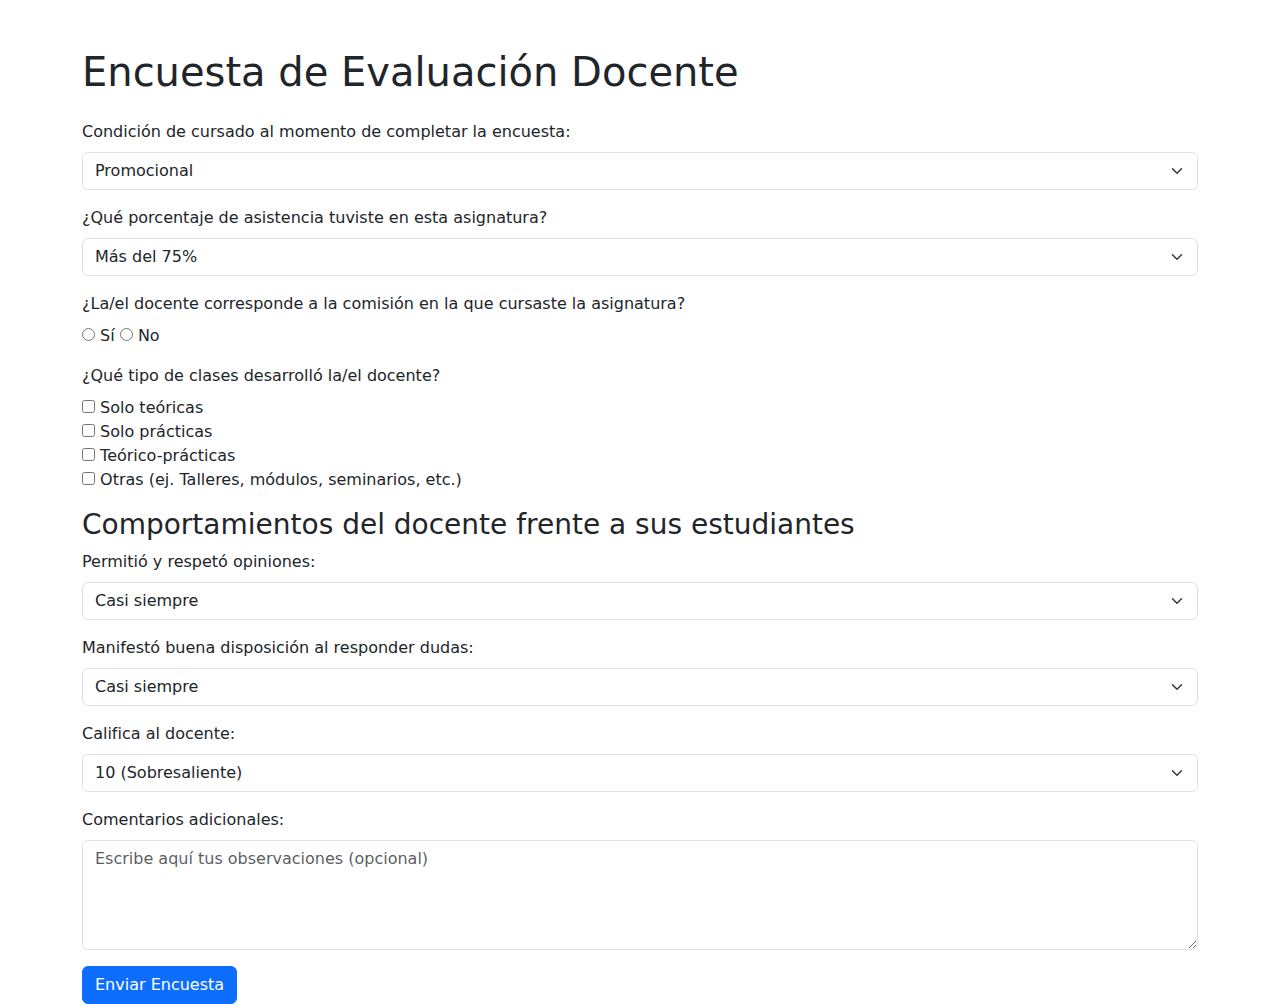
<file: index.html>
<!DOCTYPE html>
<html lang="es">
<head>
    <meta charset="UTF-8">
    <meta name="viewport" content="width=device-width, initial-scale=1.0">
    <link href="https://cdn.jsdelivr.net/npm/bootstrap@5.3.0/dist/css/bootstrap.min.css" rel="stylesheet">
    <title>Encuesta</title>
</head>
<body>
    <div class="container mt-5">
        <h1 class="mb-4">Encuesta de Evaluación Docente</h1>

        <!-- Condición de cursado -->
        <div class="mb-3">
            <label for="condicion-cursado" class="form-label">Condición de cursado al momento de completar la encuesta:</label>
            <select id="condicion-cursado" class="form-select">
                <option>Promocional</option>
                <option>Regular</option>
                <option>Libre</option>
            </select>
        </div>

        <!-- Porcentaje de asistencia -->
        <div class="mb-3">
            <label for="asistencia" class="form-label">¿Qué porcentaje de asistencia tuviste en esta asignatura?</label>
            <select id="asistencia" class="form-select">
                <option>Más del 75%</option>
                <option>Entre el 50% y 75%</option>
                <option>Entre el 25% y 50%</option>
                <option>Menos del 25%</option>
            </select>
        </div>

        <!-- La/el docente pertenece a la comisión -->
        <div class="mb-3">
            <label class="form-label">¿La/el docente corresponde a la comisión en la que cursaste la asignatura?</label>
            <div>
                <input type="radio" id="docente-si" name="docente-comision" value="Si">
                <label for="docente-si">Sí</label>
                <input type="radio" id="docente-no" name="docente-comision" value="No">
                <label for="docente-no">No</label>
            </div>
        </div>

        <!-- Tipo de clases desarrolladas -->
        <div class="mb-3">
            <label class="form-label">¿Qué tipo de clases desarrolló la/el docente?</label>
            <div>
                <input type="checkbox" id="teoricas" value="Solo teóricas">
                <label for="teoricas">Solo teóricas</label><br>
                <input type="checkbox" id="practicas" value="Solo prácticas">
                <label for="practicas">Solo prácticas</label><br>
                <input type="checkbox" id="teorico-practicas" value="Teórico-prácticas">
                <label for="teorico-practicas">Teórico-prácticas</label><br>
                <input type="checkbox" id="otras" value="Otras">
                <label for="otras">Otras (ej. Talleres, módulos, seminarios, etc.)</label>
            </div>
        </div>

        <!-- Frecuencia de comportamientos docentes -->
        <h3>Comportamientos del docente frente a sus estudiantes</h3>
        <div class="mb-3">
            <label class="form-label">Permitió y respetó opiniones:</label>
            <select class="form-select">
                <option>Casi siempre</option>
                <option>Frecuentemente</option>
                <option>Con poca frecuencia</option>
                <option>Casi nunca</option>
                <option>No sabe / No contesta</option>
            </select>
        </div>

        <div class="mb-3">
            <label class="form-label">Manifestó buena disposición al responder dudas:</label>
            <select class="form-select">
                <option>Casi siempre</option>
                <option>Frecuentemente</option>
                <option>Con poca frecuencia</option>
                <option>Casi nunca</option>
                <option>No sabe / No contesta</option>
            </select>
        </div>

        <!-- Otras preguntas similares -->
        <!-- Continuar agregando preguntas con el mismo formato -->

        <!-- Valoración del docente -->
        <div class="mb-3">
            <label for="valoracion-docente" class="form-label">Califica al docente:</label>
            <select id="valoracion-docente" class="form-select">
                <option>10 (Sobresaliente)</option>
                <option>9 (Distinguido)</option>
                <option>8 - 7 (Muy Bueno)</option>
                <option>6 - 5 (Bueno)</option>
                <option>4 (Suficiente)</option>
                <option>3 - 2 - 1 (Insuficiente)</option>
            </select>
        </div>

        <!-- Comentarios adicionales -->
        <div class="mb-3">
            <label for="comentarios" class="form-label">Comentarios adicionales:</label>
            <textarea id="comentarios" class="form-control" rows="4" placeholder="Escribe aquí tus observaciones (opcional)"></textarea>
        </div>

        <button type="submit" class="btn btn-primary">Enviar Encuesta</button>
    </div>

    <script src="https://cdn.jsdelivr.net/npm/bootstrap@5.3.0/dist/js/bootstrap.bundle.min.js"></script>
</body>
</html>
</file>
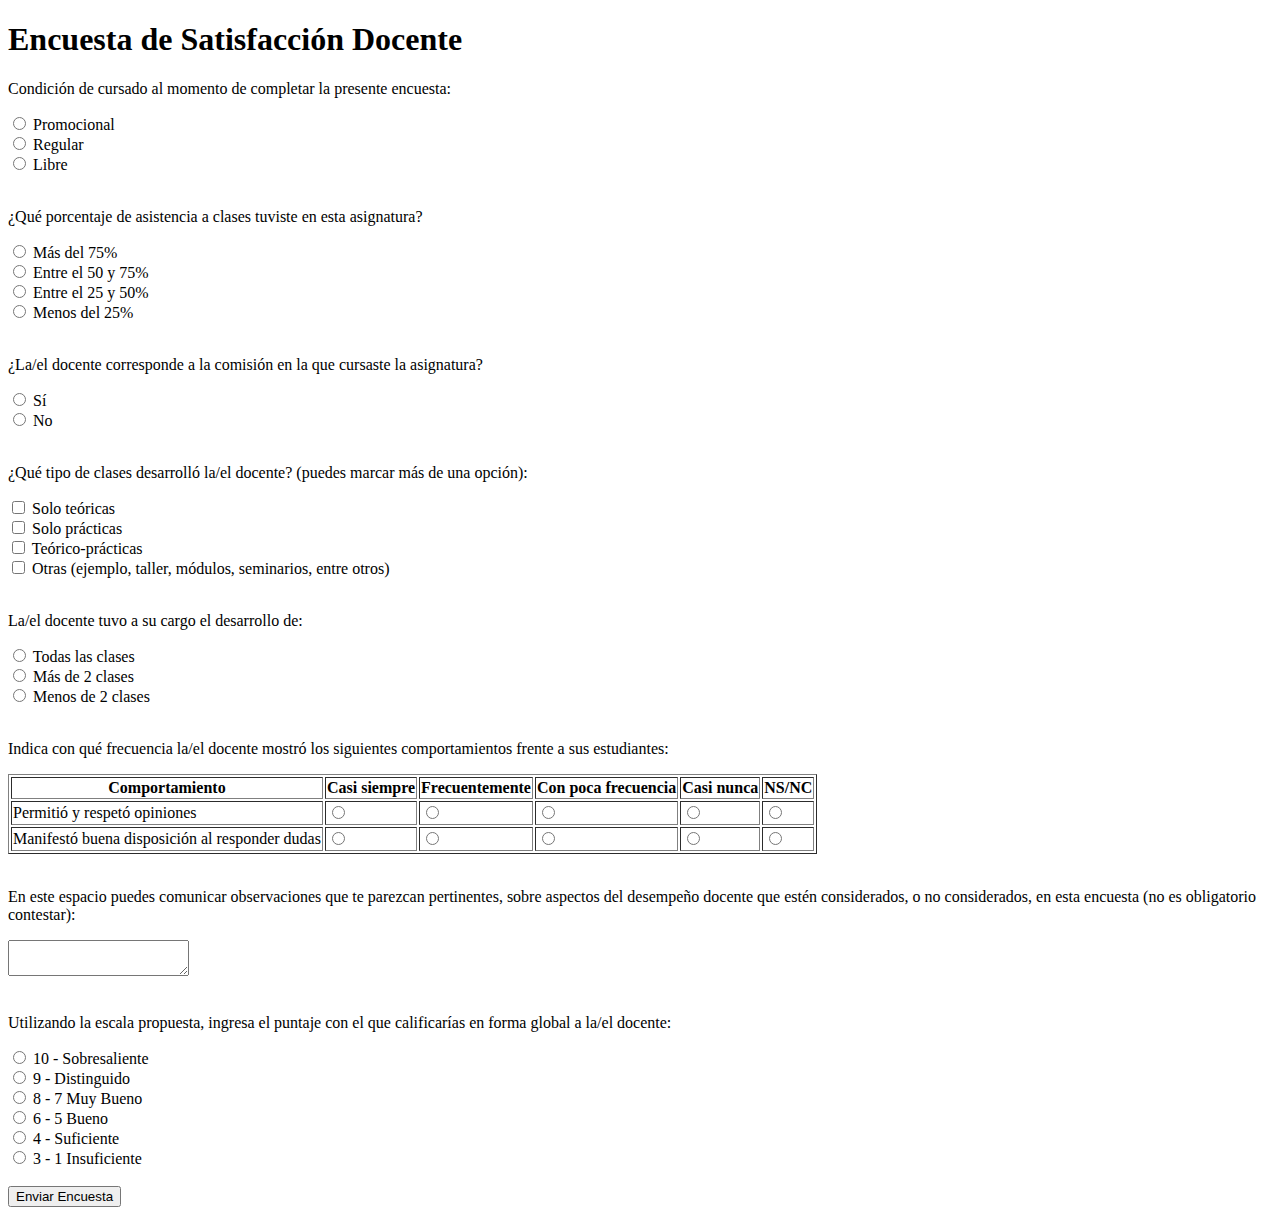
<file: prueba.html>
<!DOCTYPE html>
<html lang="es">
<head>
    <meta charset="UTF-8">
    <meta name="viewport" content="width=device-width, initial-scale=1.0">
    <title>Encuesta de Satisfacción Docente</title>
</head>
<body>

    <h1>Encuesta de Satisfacción Docente</h1>

    <!-- Condición de Cursado -->
    <p>Condición de cursado al momento de completar la presente encuesta:</p>
    <input type="radio" id="promocional" name="cursado" value="Promocional">
    <label for="promocional">Promocional</label><br>
    <input type="radio" id="regular" name="cursado" value="Regular">
    <label for="regular">Regular</label><br>
    <input type="radio" id="libre" name="cursado" value="Libre">
    <label for="libre">Libre</label><br><br>

    <!-- Porcentaje de asistencia -->
    <p>¿Qué porcentaje de asistencia a clases tuviste en esta asignatura?</p>
    <input type="radio" id="mas75" name="asistencia" value="Mas del 75%">
    <label for="mas75">Más del 75%</label><br>
    <input type="radio" id="50a75" name="asistencia" value="Entre el 50 y 75%">
    <label for="50a75">Entre el 50 y 75%</label><br>
    <input type="radio" id="25a50" name="asistencia" value="Entre el 25 y 50%">
    <label for="25a50">Entre el 25 y 50%</label><br>
    <input type="radio" id="menos25" name="asistencia" value="Menos del 25%">
    <label for="menos25">Menos del 25%</label><br><br>

    <!-- Docente de la comisión -->
    <p>¿La/el docente corresponde a la comisión en la que cursaste la asignatura?</p>
    <input type="radio" id="si" name="docente_comision" value="Si">
    <label for="si">Sí</label><br>
    <input type="radio" id="no" name="docente_comision" value="No">
    <label for="no">No</label><br><br>

    <!-- Tipo de clases desarrolladas -->
    <p>¿Qué tipo de clases desarrolló la/el docente? (puedes marcar más de una opción):</p>
    <input type="checkbox" id="teoricas" name="tipo_clase" value="Solo teoricas">
    <label for="teoricas">Solo teóricas</label><br>
    <input type="checkbox" id="practicas" name="tipo_clase" value="Solo practicas">
    <label for="practicas">Solo prácticas</label><br>
    <input type="checkbox" id="teoricopracticas" name="tipo_clase" value="Teorico-practicas">
    <label for="teoricopracticas">Teórico-prácticas</label><br>
    <input type="checkbox" id="otras" name="tipo_clase" value="Otras">
    <label for="otras">Otras (ejemplo, taller, módulos, seminarios, entre otros)</label><br><br>

    <!-- Desarrollo de clases por el docente -->
    <p>La/el docente tuvo a su cargo el desarrollo de:</p>
    <input type="radio" id="todas" name="desarrollo_clases" value="Todas las clases">
    <label for="todas">Todas las clases</label><br>
    <input type="radio" id="mas2" name="desarrollo_clases" value="Mas de 2 clases">
    <label for="mas2">Más de 2 clases</label><br>
    <input type="radio" id="menos2" name="desarrollo_clases" value="Menos de 2 clases">
    <label for="menos2">Menos de 2 clases</label><br><br>

    <!-- Frecuencia de comportamientos del docente -->
    <p>Indica con qué frecuencia la/el docente mostró los siguientes comportamientos frente a sus estudiantes:</p>

    <table border="1">
        <tr>
            <th>Comportamiento</th>
            <th>Casi siempre</th>
            <th>Frecuentemente</th>
            <th>Con poca frecuencia</th>
            <th>Casi nunca</th>
            <th>NS/NC</th>
        </tr>
        <tr>
            <td>Permitió y respetó opiniones</td>
            <td><input type="radio" name="opinion" value="Casi siempre"></td>
            <td><input type="radio" name="opinion" value="Frecuentemente"></td>
            <td><input type="radio" name="opinion" value="Con poca frecuencia"></td>
            <td><input type="radio" name="opinion" value="Casi nunca"></td>
            <td><input type="radio" name="opinion" value="NS/NC"></td>
        </tr>
        <tr>
            <td>Manifestó buena disposición al responder dudas</td>
            <td><input type="radio" name="disposicion" value="Casi siempre"></td>
            <td><input type="radio" name="disposicion" value="Frecuentemente"></td>
            <td><input type="radio" name="disposicion" value="Con poca frecuencia"></td>
            <td><input type="radio" name="disposicion" value="Casi nunca"></td>
            <td><input type="radio" name="disposicion" value="NS/NC"></td>
        </tr>
        <!-- Añadir más filas de comportamiento si es necesario -->
    </table><br>

    <!-- Observaciones -->
    <p>En este espacio puedes comunicar observaciones que te parezcan pertinentes, sobre aspectos del desempeño docente que estén considerados, o no considerados, en esta encuesta (no es obligatorio contestar):</p>
    <textarea name="observaciones"></textarea><br><br>

    <!-- Calificación global -->
    <p>Utilizando la escala propuesta, ingresa el puntaje con el que calificarías en forma global a la/el docente:</p>
    <input type="radio" id="sobresaliente" name="puntaje" value="10">
    <label for="sobresaliente">10 - Sobresaliente</label><br>
    <input type="radio" id="distinguido" name="puntaje" value="9">
    <label for="distinguido">9 - Distinguido</label><br>
    <input type="radio" id="muybueno" name="puntaje" value="8-7">
    <label for="muybueno">8 - 7 Muy Bueno</label><br>
    <input type="radio" id="bueno" name="puntaje" value="6-5">
    <label for="bueno">6 - 5 Bueno</label><br>
    <input type="radio" id="suficiente" name="puntaje" value="4">
    <label for="suficiente">4 - Suficiente</label><br>
    <input type="radio" id="insuficiente" name="puntaje" value="3-1">
    <label for="insuficiente">3 - 1 Insuficiente</label><br><br>

    <!-- Botón de enviar -->
    <button type="submit">Enviar Encuesta</button>

</body>
</html>
</file>
